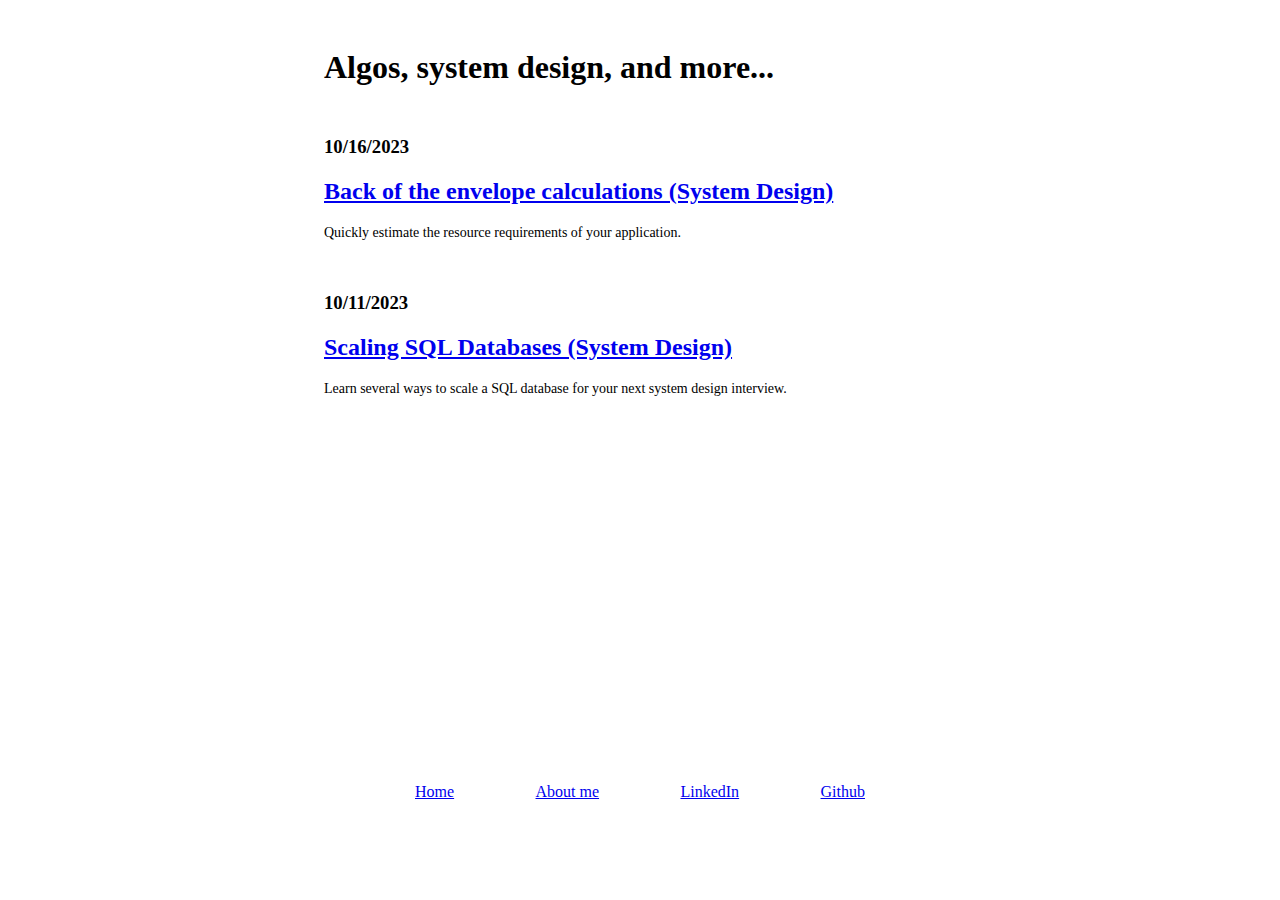
<file: index.html>
<!DOCTYPE html>
<html>
  <head>
    <meta charset="utf-8">
    <meta http-equiv="X-UA-Compatible" content="IE=edge">
    <title>Blog - Diego Vazquez</title>
    <meta name="description" content="Algos, system design, and more by Diego Vazquez.">
    <meta name="viewport" content="width=device-width, initial-scale=1">
    <link rel="stylesheet" href="styles.css">
  </head>
  <body>
    <main class="main">
      <h1>Algos, system design, and more...</h1>
      <article class="blog-entry-container">
        <h3>10/16/2023</h3>
        <h2><a href="/back-of-the-envelope-calculations.html">Back of the envelope calculations (System Design)</a></h2>
        <p>Quickly estimate the resource requirements of your application.</p>
        <br />
        <h3>10/11/2023</h3>
        <h2><a href="/scaling-sql-databases.html">Scaling SQL Databases (System Design)</a></h2>
        <p>Learn several ways to scale a SQL database for your next system design interview.</p>
      </article>
    </main>
    <footer class="footer">
      <div class="footer-container">
        <a href="/index.html">Home</a>
        <a href="/about.html">About me</a>
        <a href="https://www.linkedin.com/in/diegovazquezny/" target="_blank">LinkedIn</a>
        <a href="https://github.com/diegovazquezny/" target="_blank">Github</a>
      </div>
    </footer> 
  </body>
</html>
</file>
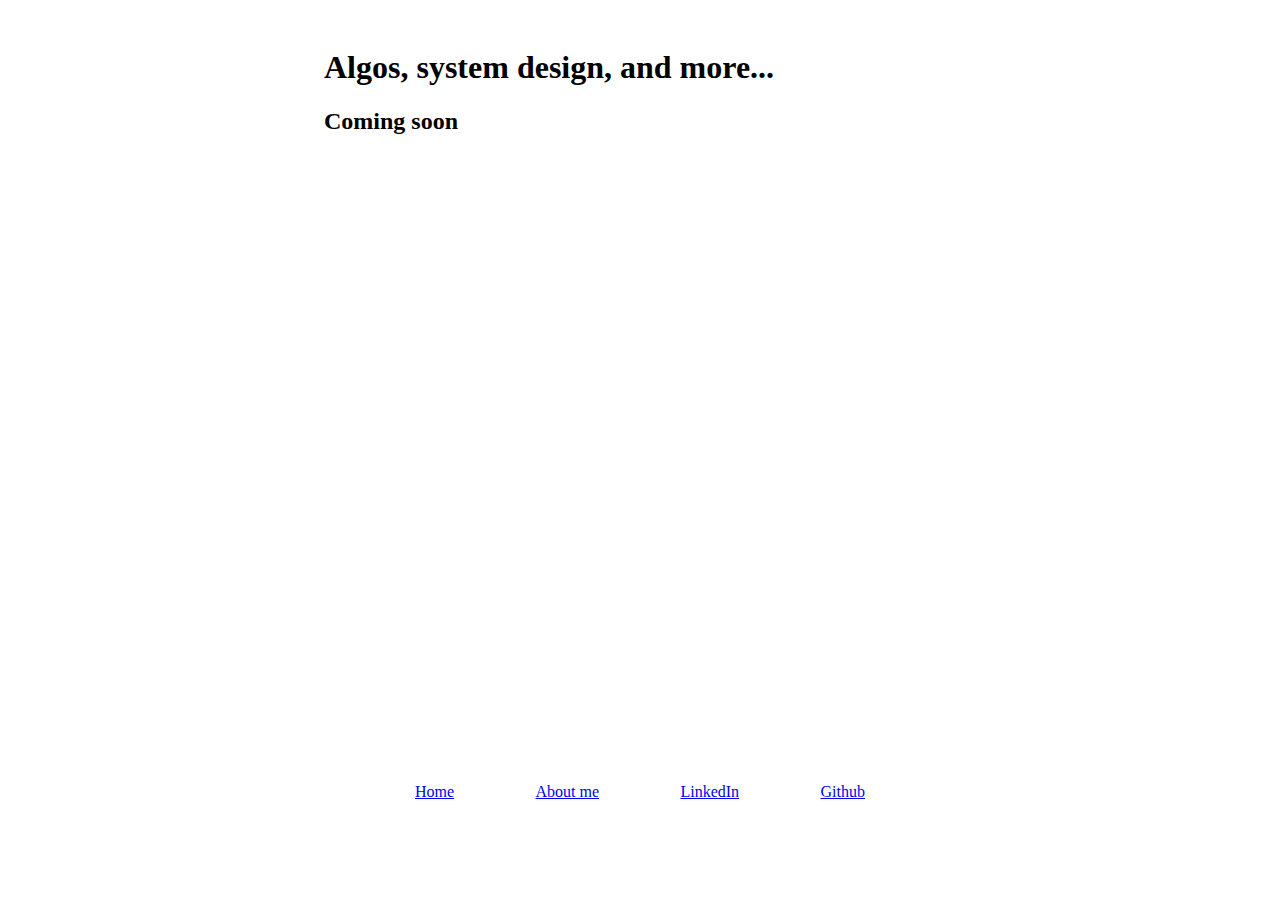
<file: about.html>
<!DOCTYPE html>
<html>
  <head>
    <meta charset="utf-8">
    <meta http-equiv="X-UA-Compatible" content="IE=edge">
    <title>About - Diego Vazquez</title>
    <meta name="description" content="Algos, system design, and more by Diego Vazquez.">
    <meta name="viewport" content="width=device-width, initial-scale=1">
    <link rel="stylesheet" href="styles.css">
  </head>
  <body>
    <main class="main">
      <h1>Algos, system design, and more...</h1>
      <h2>Coming soon</h2>
    </main>
    <footer class="footer">
      <div class="footer-container">
        <a href="/index.html">Home</a>
        <a href="/about.html">About me</a>
        <a href="https://www.linkedin.com/in/diegovazquezny/" target="_blank">LinkedIn</a>
        <a href="https://github.com/diegovazquezny/" target="_blank">Github</a>
      </div>
    </footer> 
  </body>
</html>
</file>
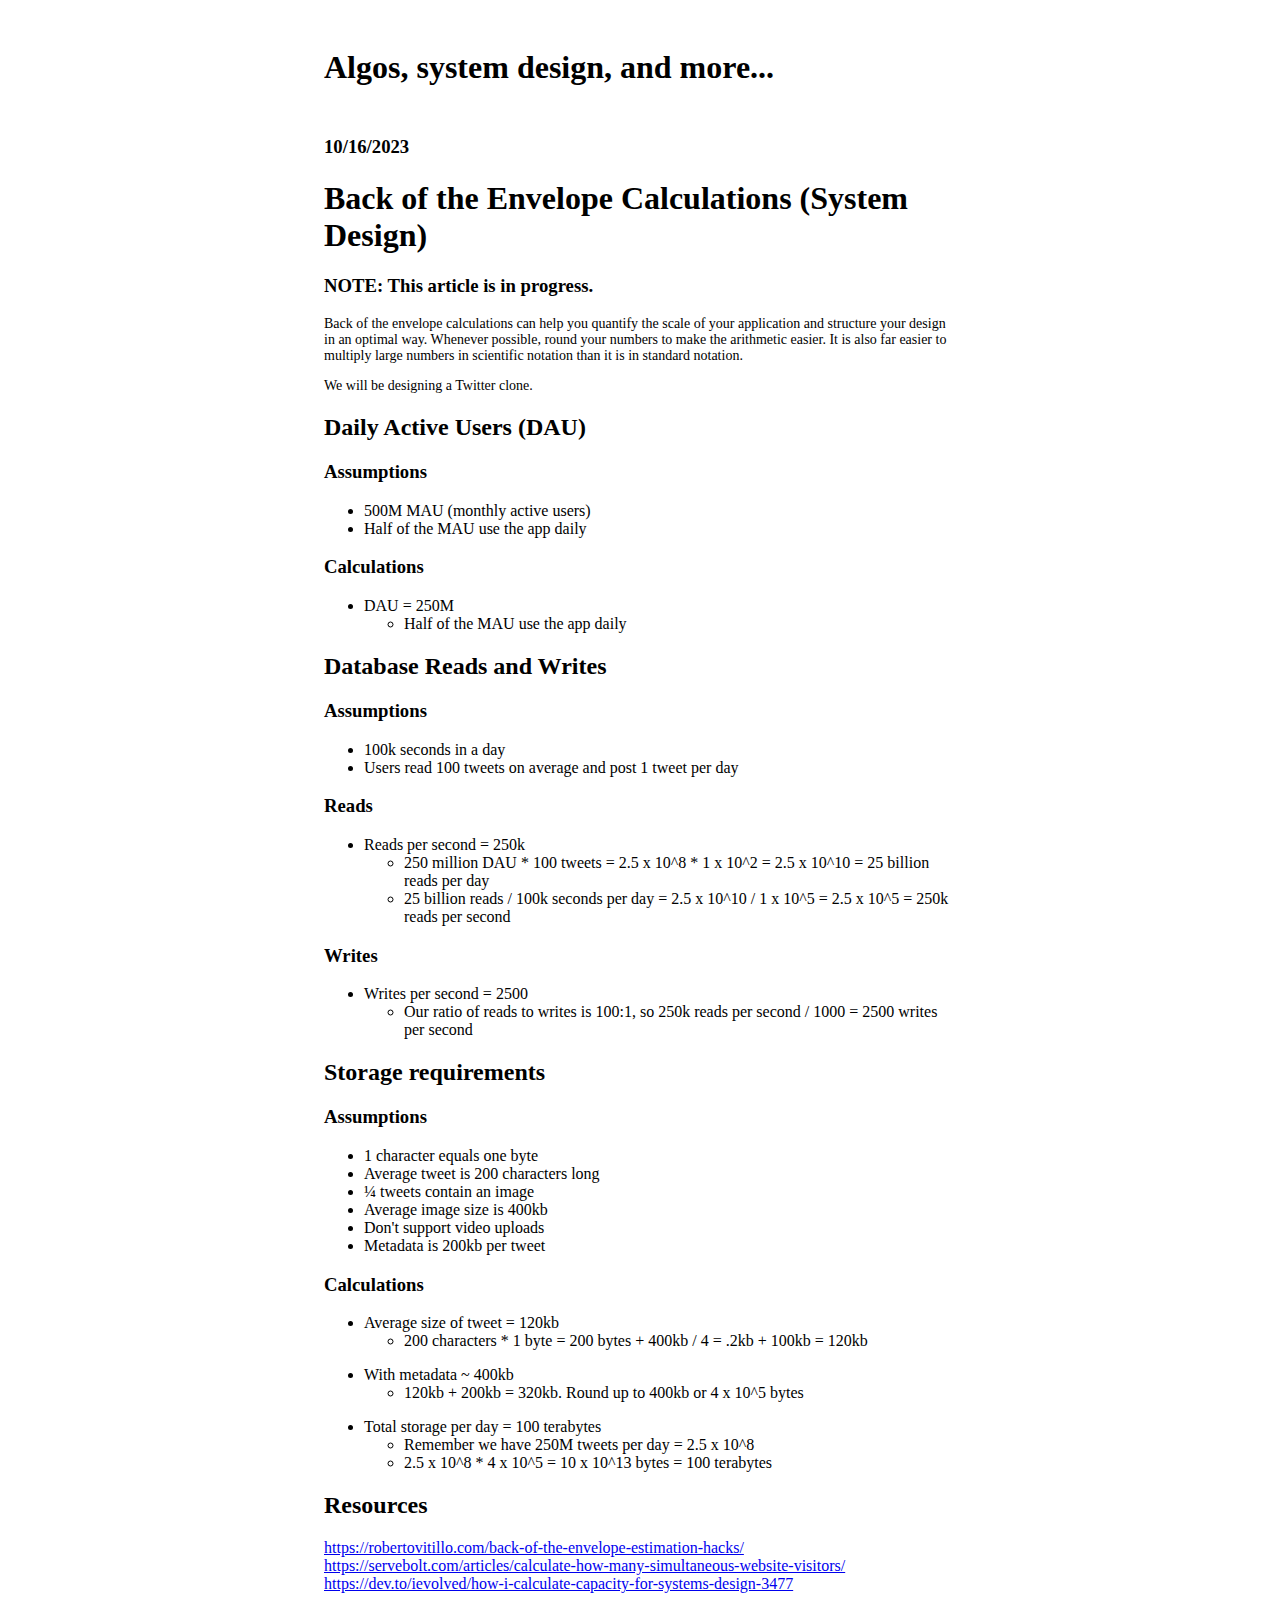
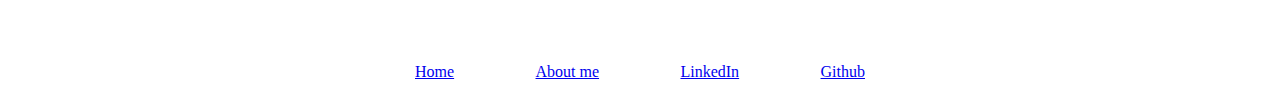
<file: back-of-the-envelope-calculations.html>
<!DOCTYPE html>
<html>
  <head>
    <meta charset="utf-8">
    <meta http-equiv="X-UA-Compatible" content="IE=edge">
    <title>Back of the Envelope Calculations (System Design) - Diego Vazquez</title>
    <meta name="description" content="Algos, system design, and more by Diego Vazquez.">
    <meta name="viewport" content="width=device-width, initial-scale=1">
    <link rel="stylesheet" href="styles.css">
  </head>
  <body>
    <main class="main">
      <h1>Algos, system design, and more...</h1>
      <article class="blog-entry-container">
        <h3>10/16/2023</h3>
        <h1>Back of the Envelope Calculations (System Design)</h1>
        <h3>NOTE: This article is in progress.</h3>
        <p>Back of the envelope calculations can help you quantify the scale of your application and structure your design in an optimal way. Whenever possible, round your numbers to make the arithmetic easier. It is also far easier to multiply large numbers in scientific notation than it is in standard notation.</p>
        <p>We will be designing a Twitter clone.</p>
        <h2>Daily Active Users (DAU)</h2>
        <h3>Assumptions</h3>
        <ul>
          <li>500M MAU (monthly active users)</li>
          <li>Half of the MAU use the app daily</li>
        </ul>
        <h3>Calculations</h3>
        <ul>
          <li>DAU = 250M</li>
          <ul>
            <li>Half of the MAU use the app daily</li>
          </ul>
        </ul>
        <h2>Database Reads and Writes</h2>
        <h3>Assumptions</h3>
        <ul>
          <li>100k seconds in a day</li>
          <li>Users read 100 tweets on average and post 1 tweet per day</li>
        </ul>
        <h3>Reads</h3>
        <ul>
          <li>Reads per second = 250k</li>
          <ul>
            <li>250 million DAU * 100 tweets = 2.5 x 10^8 * 1 x 10^2 = 2.5 x 10^10 = 25 billion reads per day</li>
            <li>25 billion reads / 100k seconds per day = 2.5 x 10^10 / 1 x 10^5 = 2.5 x 10^5 = 250k reads per second</li>
          </ul>
        </ul>
        <h3>Writes</h3>
        <ul>
          <li>Writes per second = 2500</li>
          <ul>
            <li>Our ratio of reads to writes is 100:1, so 250k reads per second / 1000 = 2500 writes per second</li>
          </ul>
        </ul>
        <h2>Storage requirements</h2>
        <h3>Assumptions</h3>
        <ul>
          <li>1 character equals one byte</li>
          <li>Average tweet is 200 characters long</li>
          <li>&frac14; tweets contain an image</li>
          <li>Average image size is 400kb</li>
          <li>Don't support video uploads</li>
          <li>Metadata is 200kb per tweet</li>
        </ul>
        <h3>Calculations</h3>
        <ul>
          <li>Average size of tweet = 120kb</li>
          <ul>
            <li>200 characters * 1 byte = 200 bytes + 400kb / 4 = .2kb + 100kb = 120kb</li>
          </ul>
        </ul>
        <ul>
          <li>With metadata ~ 400kb</li>
          <ul>
            <li>120kb + 200kb = 320kb. Round up to 400kb or 4 x 10^5 bytes</li>
          </ul>
        </ul>
        <ul>
          <li>Total storage per day = 100 terabytes</li>
          <ul>
            <li>Remember we have 250M tweets per day = 2.5 x 10^8</li>
            <li>2.5 x 10^8 * 4 x 10^5 = 10 x 10^13 bytes = 100 terabytes</li>
          </ul>
        </ul>
        <h2>Resources</h2>
        <a href="https://robertovitillo.com/back-of-the-envelope-estimation-hacks/">https://robertovitillo.com/back-of-the-envelope-estimation-hacks/</a>
        <a href="https://servebolt.com/articles/calculate-how-many-simultaneous-website-visitors/">https://servebolt.com/articles/calculate-how-many-simultaneous-website-visitors/</a>
        <a href="https://dev.to/ievolved/how-i-calculate-capacity-for-systems-design-3477">https://dev.to/ievolved/how-i-calculate-capacity-for-systems-design-3477</a>
      </article>
    </main>
    <footer class="footer">
      <div class="footer-container">
        <a href="/index.html">Home</a>
        <a href="/about.html">About me</a>
        <a href="https://www.linkedin.com/in/diegovazquezny/" target="_blank">LinkedIn</a>
        <a href="https://github.com/diegovazquezny/" target="_blank">Github</a>
      </div>
    </footer> 
  </body>
</html>
</file>
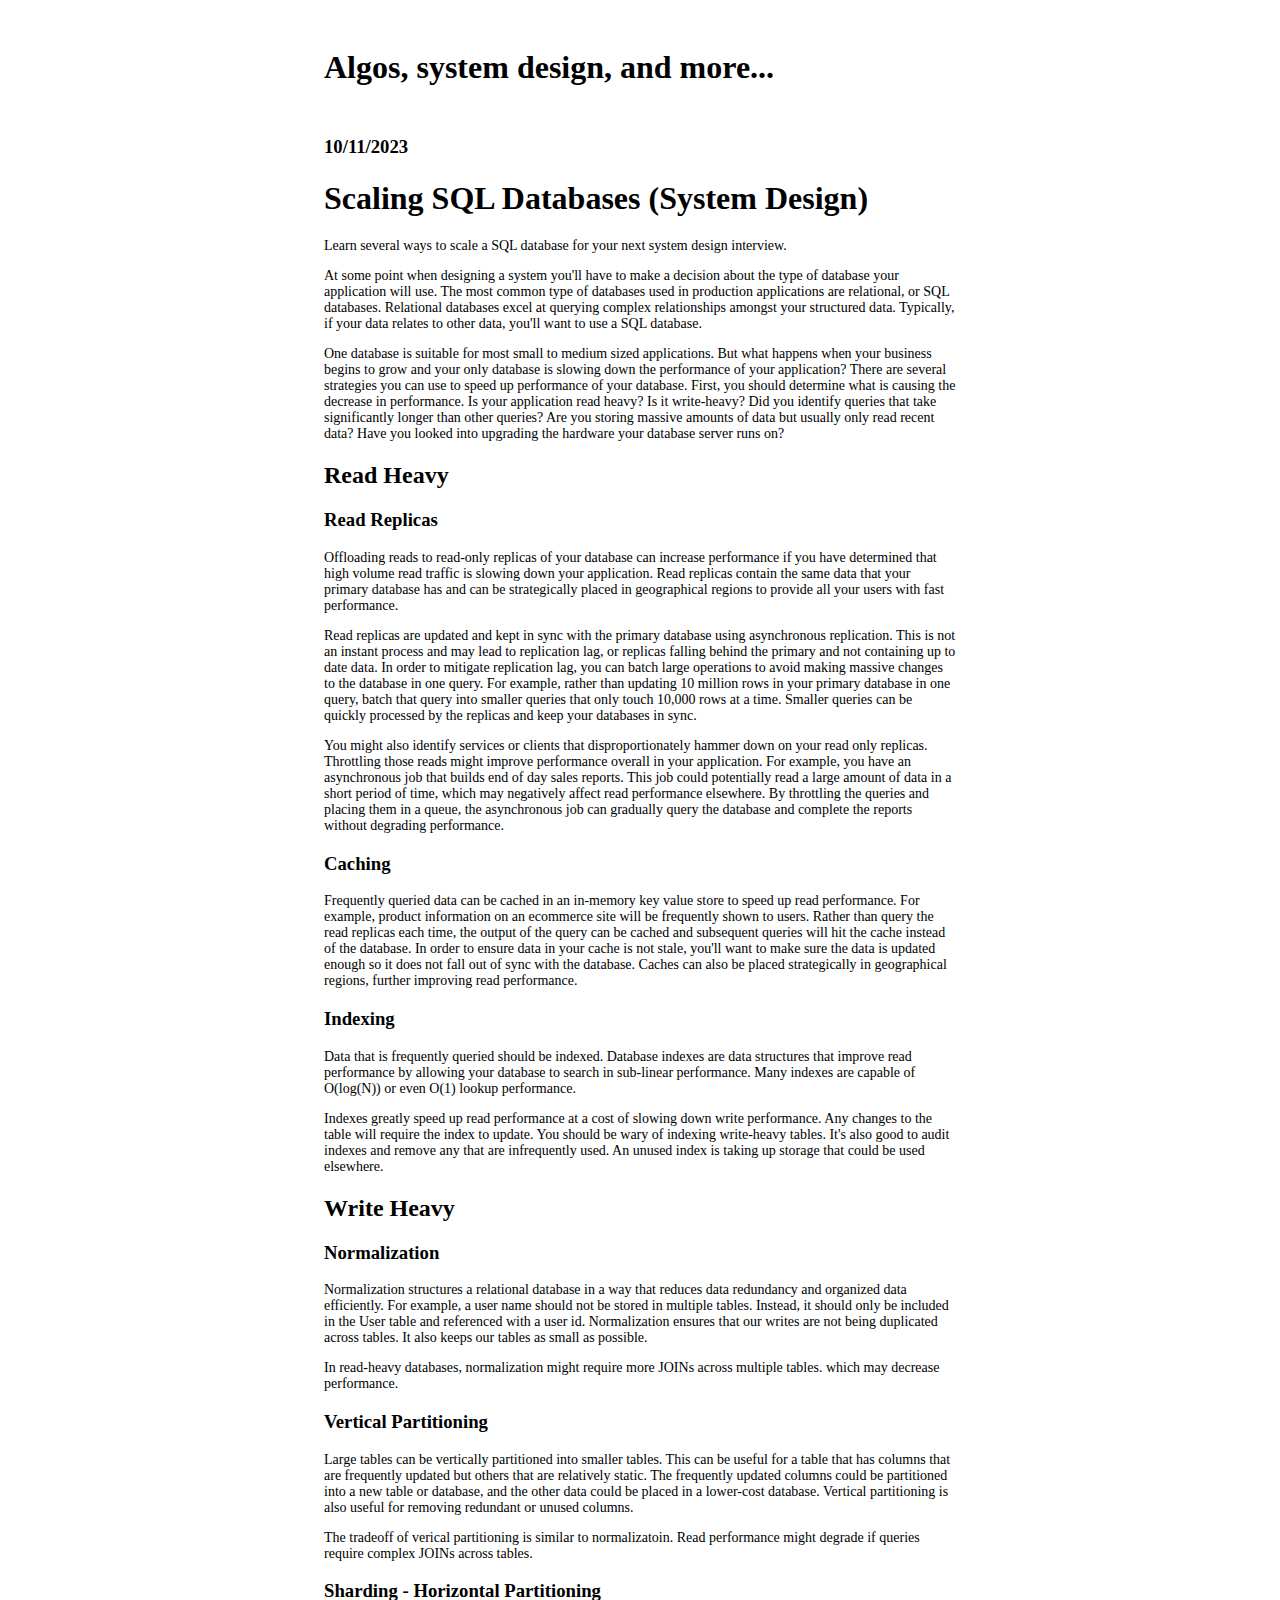
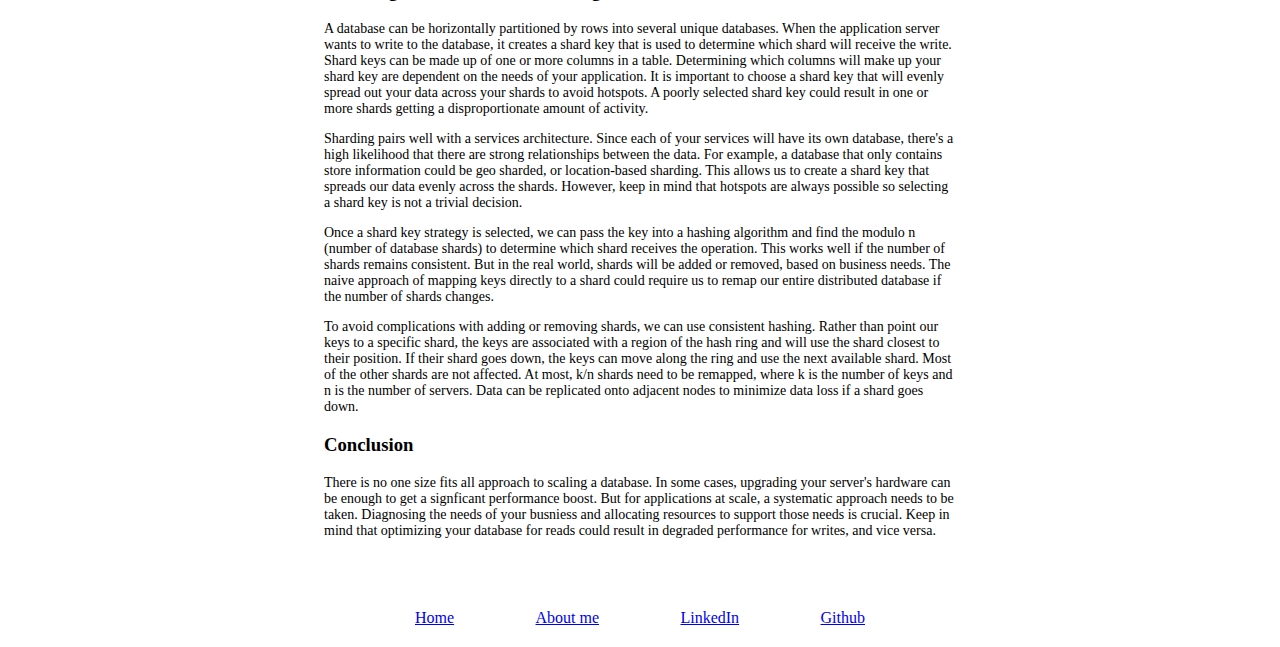
<file: scaling-sql-databases.html>
<!DOCTYPE html>
<html>
  <head>
    <meta charset="utf-8">
    <meta http-equiv="X-UA-Compatible" content="IE=edge">
    <title>Scaling SQL Databases (System Design) - Diego Vazquez</title>
    <meta name="description" content="Algos, system design, and more by Diego Vazquez.">
    <meta name="viewport" content="width=device-width, initial-scale=1">
    <link rel="stylesheet" href="styles.css">
  </head>
  <body>
    <main class="main">
      <h1>Algos, system design, and more...</h1>
      <article class="blog-entry-container">
        <h3>10/11/2023</h3>
        <h1>Scaling SQL Databases (System Design)</h1>
        <p>Learn several ways to scale a SQL database for your next system design interview.</p>
        <p>At some point when designing a system you&apos;ll have to make a decision about the type of database your application will use. The most common type of databases used in production applications are relational, or SQL databases. Relational databases excel at querying complex relationships amongst your structured data. Typically, if your data relates to other data, you&apos;ll want to use a SQL database.</p>
        <p>One database is suitable for most small to medium sized applications. But what happens when your business begins to grow and your only database is slowing down the performance of your application? There are several strategies you can use to speed up performance of your database. First, you should determine what is causing the decrease in performance. Is your application read heavy? Is it write-heavy? Did you identify queries that take significantly longer than other queries? Are you storing massive amounts of data but usually only read recent data? Have you looked into upgrading the hardware your database server runs on?</p>
        <h2>Read Heavy</h2>
        <h3>Read Replicas</h3>
        <p>Offloading reads to read-only replicas of your database can increase performance if you have determined that  high volume read traffic is slowing down your application. Read replicas contain the same data that your primary database has and can be strategically placed in geographical regions to provide all your users with fast performance.</p>
        <p>Read replicas are updated and kept in sync with the primary database using asynchronous replication. This is not an instant process and may lead to replication lag, or replicas falling behind the primary and not containing up to date data. In order to mitigate replication lag, you can batch large operations to avoid making massive changes to the database in one query. For example, rather than updating 10 million rows in your primary database in one query, batch that query into smaller queries that only touch 10,000 rows at a time. Smaller queries can be quickly processed by the replicas and keep your databases in sync.</p>
        <p>You might also identify services or clients that disproportionately hammer down on your read only replicas. Throttling those reads might improve performance overall in your application. For example, you have an asynchronous job that builds end of day sales reports. This job could potentially read a large amount of data in a short period of time, which may negatively affect read performance elsewhere. By throttling the queries and placing them in a queue, the asynchronous job can gradually query the database and complete the reports without degrading performance.</p>
        <h3>Caching</h3>
        <p>Frequently queried data can be cached in an in-memory key value store to speed up read performance. For example, product information on an ecommerce site will be frequently shown to users. Rather than query the read replicas each time, the output of the query can be cached and subsequent queries will hit the cache instead of the database. In order to ensure data in your cache is not stale, you&apos;ll want to make sure the data is updated enough so it does not fall out of sync with the database. Caches can also be placed strategically in geographical regions, further improving read performance.</p>
        <h3>Indexing</h3>
        <p>Data that is frequently queried should be indexed. Database indexes are data structures that improve read performance by allowing your database to search in sub-linear performance. Many indexes are capable of O(log(N)) or even O(1) lookup performance.</p>
        <p>Indexes greatly speed up read performance at a cost of slowing down write performance. Any changes to the table will require the index to update. You should be wary of indexing write-heavy tables. It&apos;s also good to audit indexes and remove any that are infrequently used. An unused index is taking up storage that could be used elsewhere.</p>
        <h2>Write Heavy</h2>
        <h3>Normalization</h3>
        <p>Normalization structures a relational database in a way that reduces data redundancy and organized data efficiently. For example, a user name should not be stored in multiple tables. Instead, it should only be included in the User table and referenced with a user id. Normalization ensures that our writes are not being duplicated across tables. It also keeps our tables as small as possible.</p>
        <p>In read-heavy databases, normalization might require more JOINs across multiple tables. which may decrease performance.</p>
        <h3>Vertical Partitioning</h3>
        <p>Large tables can be vertically partitioned into smaller tables. This can be useful for a table that has columns that are frequently updated but others that are relatively static. The frequently updated columns could be partitioned into a new table or database, and the other data could be placed in a lower-cost database. Vertical partitioning is also useful for removing redundant or unused columns.</p>
        <p>The tradeoff of verical partitioning is similar to normalizatoin. Read performance might degrade if queries require complex JOINs across tables.</p>
        <h3>Sharding - Horizontal Partitioning</h3>
        <p>A database can be horizontally partitioned by rows into several unique databases. When the application server wants to write to the database, it creates a shard key that is used to determine which shard will receive the write. Shard keys can be made up of one or more columns in a table. Determining which columns will make up your shard key are dependent on the needs of your application. It is important to choose a shard key that will evenly spread out your data across your shards to avoid hotspots. A poorly selected shard key could result in one or more shards getting a disproportionate amount of activity.</p>
        <p>Sharding pairs well with a services architecture. Since each of your services will have its own database, there&apos;s a high likelihood that there are strong relationships between the data. For example, a database that only contains store information could be geo sharded, or location-based sharding. This allows us to create a shard key that spreads our data evenly across the shards. However, keep in mind that hotspots are always possible so selecting a shard key is not a trivial decision.</p>
        <p>Once a shard key strategy is selected, we can pass the key into a hashing algorithm and find the modulo n (number of database shards) to determine which shard receives the operation. This works well if the number of shards remains consistent. But in the real world, shards will be added or removed, based on business needs. The naive approach of mapping keys directly to a shard could require us to remap our entire distributed database if the number of shards changes.  </p>
        <p>To avoid complications with adding or removing shards, we can use consistent hashing. Rather than point our keys to a specific shard, the keys are associated with a region of the hash ring and will use the shard closest to their position. If their shard goes down, the keys can move along the ring and use the next available shard. Most of the other shards are not affected. At most, k/n shards need to be remapped, where k is the number of keys and n is the number of servers. Data can be replicated onto adjacent nodes to minimize data loss if a shard goes down.</p>
        <h3>Conclusion</h3>
        <p>There is no one size fits all approach to scaling a database. In some cases, upgrading your server&apos;s hardware can be enough to get a signficant performance boost. But for applications at scale, a systematic approach needs to be taken. Diagnosing the needs of your busniess and allocating resources to support those needs is crucial. Keep in mind that optimizing your database for reads could result in degraded performance for writes, and vice versa.  </p>
      </article>
    </main>
    <footer class="footer">
      <div class="footer-container">
        <a href="/index.html">Home</a>
        <a href="/about.html">About me</a>
        <a href="https://www.linkedin.com/in/diegovazquezny/" target="_blank">LinkedIn</a>
        <a href="https://github.com/diegovazquezny/" target="_blank">Github</a>
      </div>
    </footer> 
  </body>
</html>
</file>
<file: styles.css>
.main {
  min-height: calc(100vh - 165px);
  padding-top: 20px;
  padding-left: 25%;
  padding-right: 25%;
}

@media screen and (max-width: 900px) {
  .main {
    padding: 20px;
  }
}

.blog-entry-container {
  margin: 50px 0;
  p {
    font-size: 14px;
  }
}

.footer {
  width: 100%;
  height: 50px;
}

.footer-container {
  padding: 20px;
  margin: auto;
  max-width: 450px;
  display: flex;
  justify-content: space-between;
}
</file>
